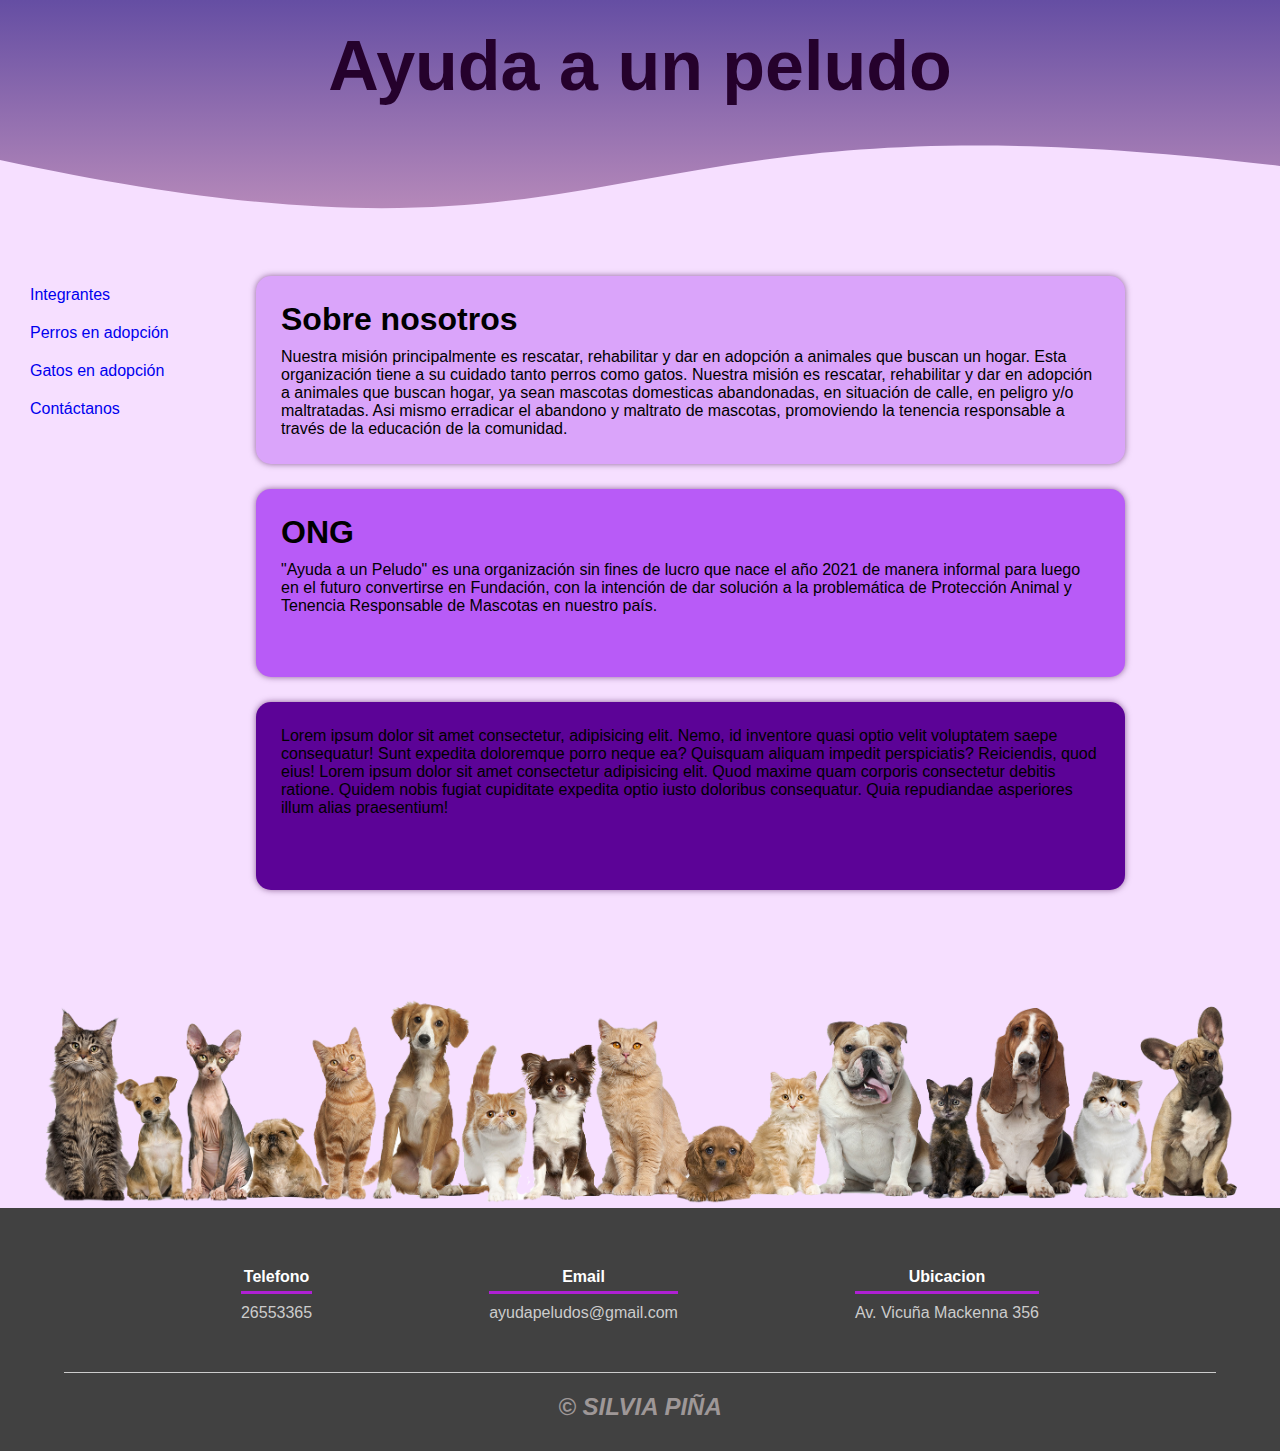
<file: index.html>
<!DOCTYPE html>
<html lang="en">

<head>
    <meta charset="UTF-8">
    <meta http-equiv="X-UA-Compatible" content="IE=edge">
    <meta name="viewport" content="width=device-width, initial-scale=1.0">
    <link rel="stylesheet" href="css/estilos.css">
    <meta name="viewport" content="width=device-width, user-scalable=no, initial-scale=1.0, maximum-scale=1.0, minimum-scale=1.0">
    <link rel="shortcut icon" href="img/logo1.png" type="image/x-icon">
<title>Document</title>
</head>

<body>

    <header>


       





        <section class="header">
            <h1>Ayuda a un peludo</h1>


        </section>
        <div class="wave" style="height: 150px; overflow: hidden;"><svg viewBox="0 0 500 150" preserveAspectRatio="none"
                style="height: 100%; width: 100%;">
                <path d="M-3.95,41.74 C255.08,186.80 223.47,-36.21 500.00,49.99 L500.00,150.00 L0.00,150.00 Z"
                    style="stroke: none; fill: #f6dfff;"></path>
            </svg></div>



    </header>


    <div class="contenedor">






        <nav>
            <div class="menu">

                <ol>
                    <li><a href="integrantes.html">Integrantes </a></li> 
                    <li><a href="perros.html">Perros en adopción</a></li>
                    <li><a href="gatos.html">Gatos en adopción</a></li>
            
                    <li><a href="img/ubicacion.mp4">Contáctanos</a></li> <br>

                </ol>
            </div>
        </nav>

        <div class="cuerpo">

            <div class="p1">
                <p>
                    <h1>Sobre nosotros</h1>
                    Nuestra misión principalmente es rescatar, rehabilitar y dar en adopción a animales que buscan un hogar.

                        Esta organización tiene a su cuidado tanto perros como gatos. Nuestra misión es rescatar, rehabilitar y dar en adopción a animales que buscan hogar, ya sean mascotas domesticas abandonadas,
                        en situación de calle, en peligro y/o maltratadas. Asi mismo erradicar el abandono
                    y maltrato de mascotas, promoviendo la tenencia responsable a través de la educación de la comunidad.
                </p>
            </div>
            <div class="p2">
                <p>
                    <h1>ONG</h1>
                    "Ayuda a un Peludo" es una organización sin fines de lucro que nace el año 2021 de manera informal para luego en el futuro convertirse en Fundación, 
                        con la intención de dar solución a la problemática de Protección Animal y Tenencia Responsable de Mascotas en nuestro país.


                </p>
            </div>

            <div class="p3">
                <p>
                   Lorem ipsum dolor sit amet consectetur, adipisicing elit. Nemo, id inventore quasi optio velit voluptatem saepe consequatur! Sunt expedita doloremque porro neque ea? Quisquam aliquam impedit perspiciatis? Reiciendis, quod eius!  
                   Lorem ipsum dolor sit amet consectetur adipisicing elit. Quod maxime quam corporis consectetur debitis ratione. Quidem nobis fugiat cupiditate expedita optio iusto doloribus consequatur. Quia repudiandae asperiores illum alias praesentium!
                </p>

            </div>







        </div>

        



    </div>

  

    
    <img src="img/pngwing.com (2).png" alt="" width="100%">


    <footer>
        <div class="contenedor-footer">
            <div class="content-foo">
                <h4>Telefono</h4>
                <p>26553365</p>
            </div>
            <div class="content-foo">
                <h4>Email</h4>
                <p>ayudapeludos@gmail.com</p>
            </div>
            <div class="content-foo">
                <h4>Ubicacion</h4>
                <p>Av. Vicuña Mackenna 356</p>
            </div>
        </div>
        <h2 class="titulo-final">&copy; SILVIA PIÑA

        </h2>
    </footer>




</body>

</html>
</file>
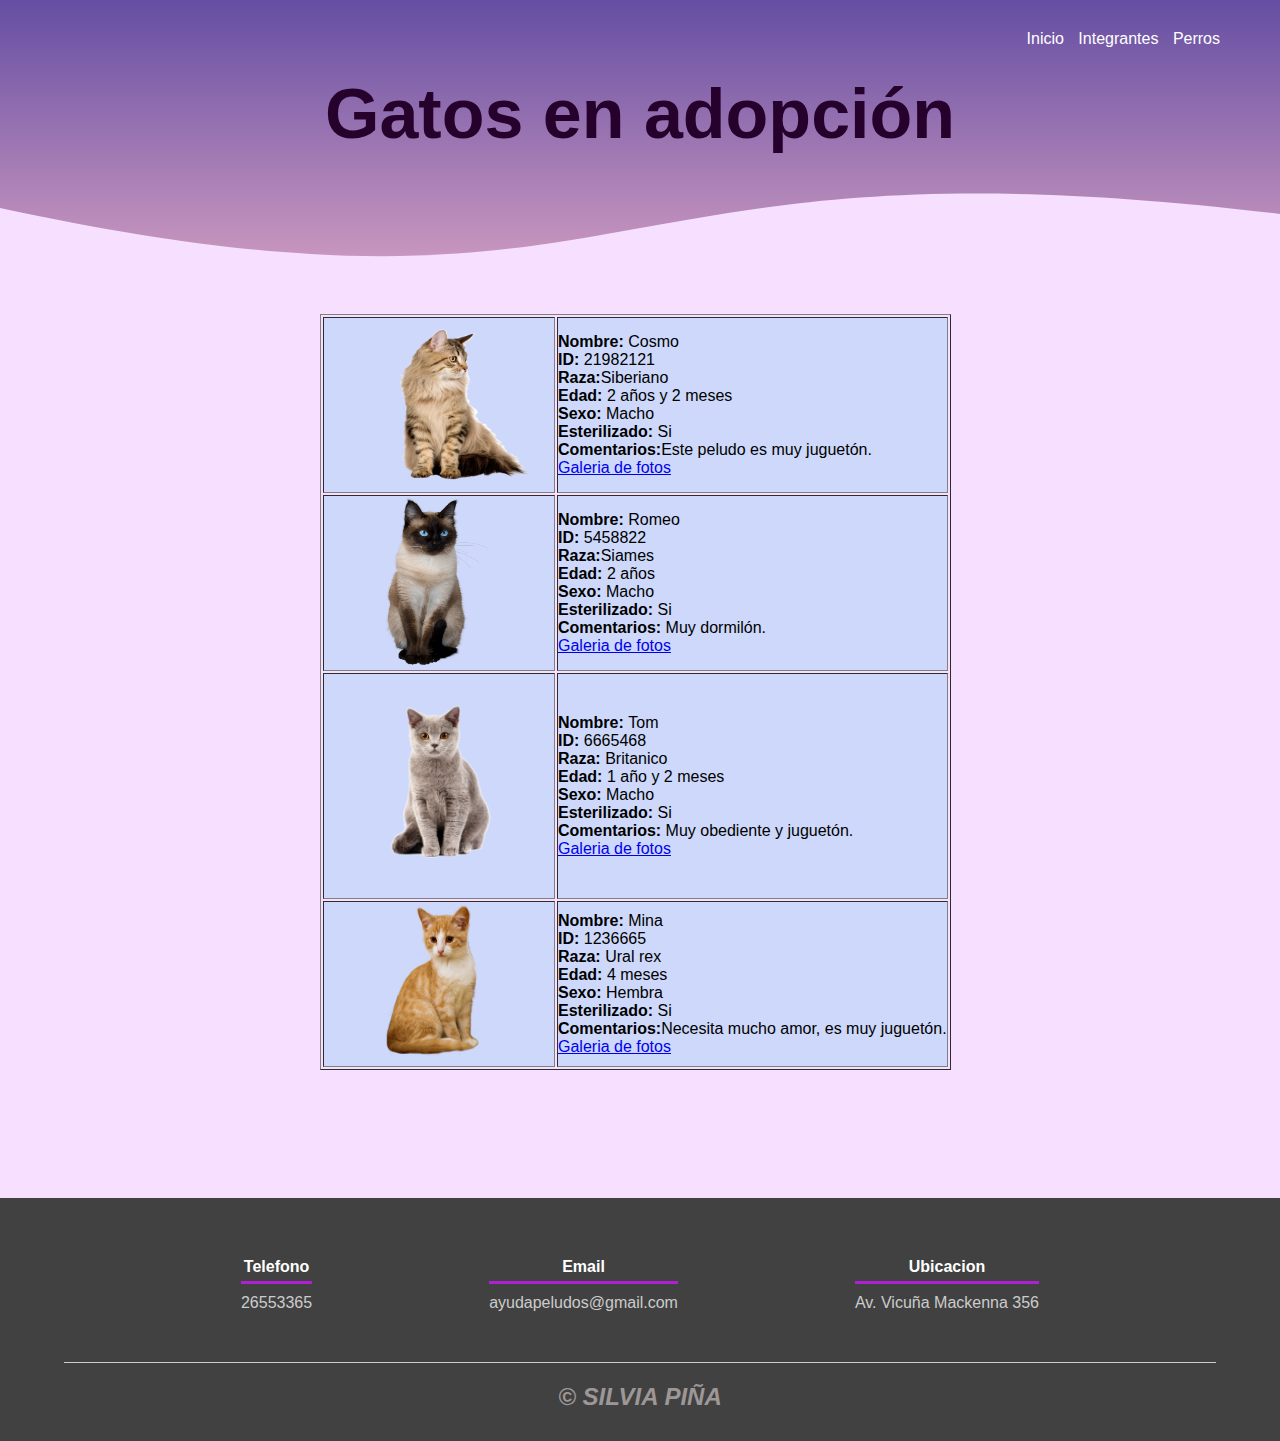
<file: gatos.html>
<!DOCTYPE html>
<html lang="es">

<head>
    <meta charset="UTF-8">
    <meta http-equiv="X-UA-Compatible" content="IE=edge">
    <meta name="viewport" content="width=device-width, initial-scale=1.0">
    <title>Gatos</title>
    <link rel="shortcut icon" href="img/logo1.png" type="image/x-icon">
    <link rel="stylesheet" href="css/estilos.css">
    <link rel="preconnect" href="https://fonts.gstatic.com">
    <link href="https://fonts.googleapis.com/css2?family=Open+Sans:wght@300&display=swap" rel="stylesheet">
    
    <style>
        tr {
            background-color: #62c4eb46;
        }
    </style>



</head>

<body>

    <header>
   <div class="nav">

            <a href="index.html">Inicio</a>
            <a href="integrantes.html">Integrantes</a>
            <a href="perros.html">Perros</a>

    </div>

        <section class="header">
            
                <h1>Gatos en adopción</h1>
            


        </section>
        <div class="wave" style="height: 150px; overflow: hidden;"><svg viewBox="0 0 500 150" preserveAspectRatio="none"
                style="height: 100%; width: 100%;">
                <path d="M-3.95,41.74 C255.08,186.80 223.47,-36.21 500.00,49.99 L500.00,150.00 L0.00,150.00 Z"
                    style="stroke: none; fill: #f6dfff ;"></path>
            </svg></div>

    </header>










    <main>
        <section class="contenedor-perros">

            <div class="contenedor-tabla">


                <table border="1">
                    <tr>

                        <td>
                           <div class="gatos">
                                <img src="img/g1.png" alt="" width="150" height="170">
                            </div>
                        </td>
                        <td>
                            <p>
                                <b>Nombre: </b>Cosmo <br>
                                <b>ID: </b> 21982121<br>
                                <b>Raza:</b>Siberiano<br>
                                <b>Edad:</b> 2 años y 2 meses<br>
                                <b>Sexo: </b>Macho <br>
                                <b>Esterilizado: </b>Si <br>
                                <b>Comentarios:</b>Este peludo es muy juguetón.
                                <br>
                                <div class="hola">
                                <a href="img/cosmo.png">Galeria de fotos</a>
                            </div>
                            </p>
                        </td>
                    </tr>
                    <tr>
                        <td>
                            <div class="gatos">
                                <img src="img/g2.png" alt="" width="105" height="170">
                            </div>
                        </td>
                        <td>
                            <p>
                                <b>Nombre: </b> Romeo<br>
                                <b>ID: </b>5458822 <br>
                                <b>Raza:</b>Siames <br>
                                <b>Edad:</b> 2 años<br>
                                <b>Sexo: </b> Macho<br>
                                <b>Esterilizado:</b> Si<br>
                                <b>Comentarios: </b>Muy dormilón. <br>
                                <a href="img/siames.png">Galeria de fotos</a>
                                <br>

                            </p>
                        </td>
                    </tr>
                    <tr>
                        <td>

                            <img src="img/g3.png" alt="" width="230" height="220">
                        </td>
                        <td>
                            <p>
                                <b>Nombre: </b>Tom<br>
                                <b>ID: </b> 6665468 <br>
                                <b>Raza: </b>Britanico <br>
                                <b>Edad: </b>1 año y 2 meses<br>
                                <b>Sexo: </b>Macho <br>
                                <b>Esterilizado: </b> Si<br>
                                <b>Comentarios: </b>Muy obediente y juguetón.
                                <br><a href="img/tom.png">Galeria de fotos</a>

                            </p>
                        </td>
                    </tr>
                    <tr>
                        <td>
                            <div class="gatos">
                                <img src="img/g4.png" alt="" width="100" height="160">
                            </div>
                        </td>
                        <td>
                            <p>
                                <b>Nombre: </b>Mina <br>
                                <b>ID: </b> 1236665<br>
                                <b>Raza: </b> Ural rex<br>
                                <b>Edad: </b> 4 meses<br>
                                <b>Sexo: </b>Hembra <br>
                                <b>Esterilizado: </b> Si<br>
                                <b>Comentarios:</b>Necesita mucho amor, es muy juguetón. <br>
                                <a href="img/mina.png">Galeria de fotos</a>
                                <br>

                            </p>
                        </td>
                    </tr>

                </table>






            </div>












    </main>
    <footer>
        <div class="contenedor-footer">
            <div class="content-foo">
                <h4>Telefono</h4>
                <p>26553365</p>
            </div>
            <div class="content-foo">
                <h4>Email</h4>
                <p>ayudapeludos@gmail.com</p>
            </div>
            <div class="content-foo">
                <h4>Ubicacion</h4>
                <p>Av. Vicuña Mackenna 356</p>
            </div>
        </div>
        <h2 class="titulo-final">&copy; SILVIA PIÑA

        </h2>
    </footer>


</body>

</html>
</file>
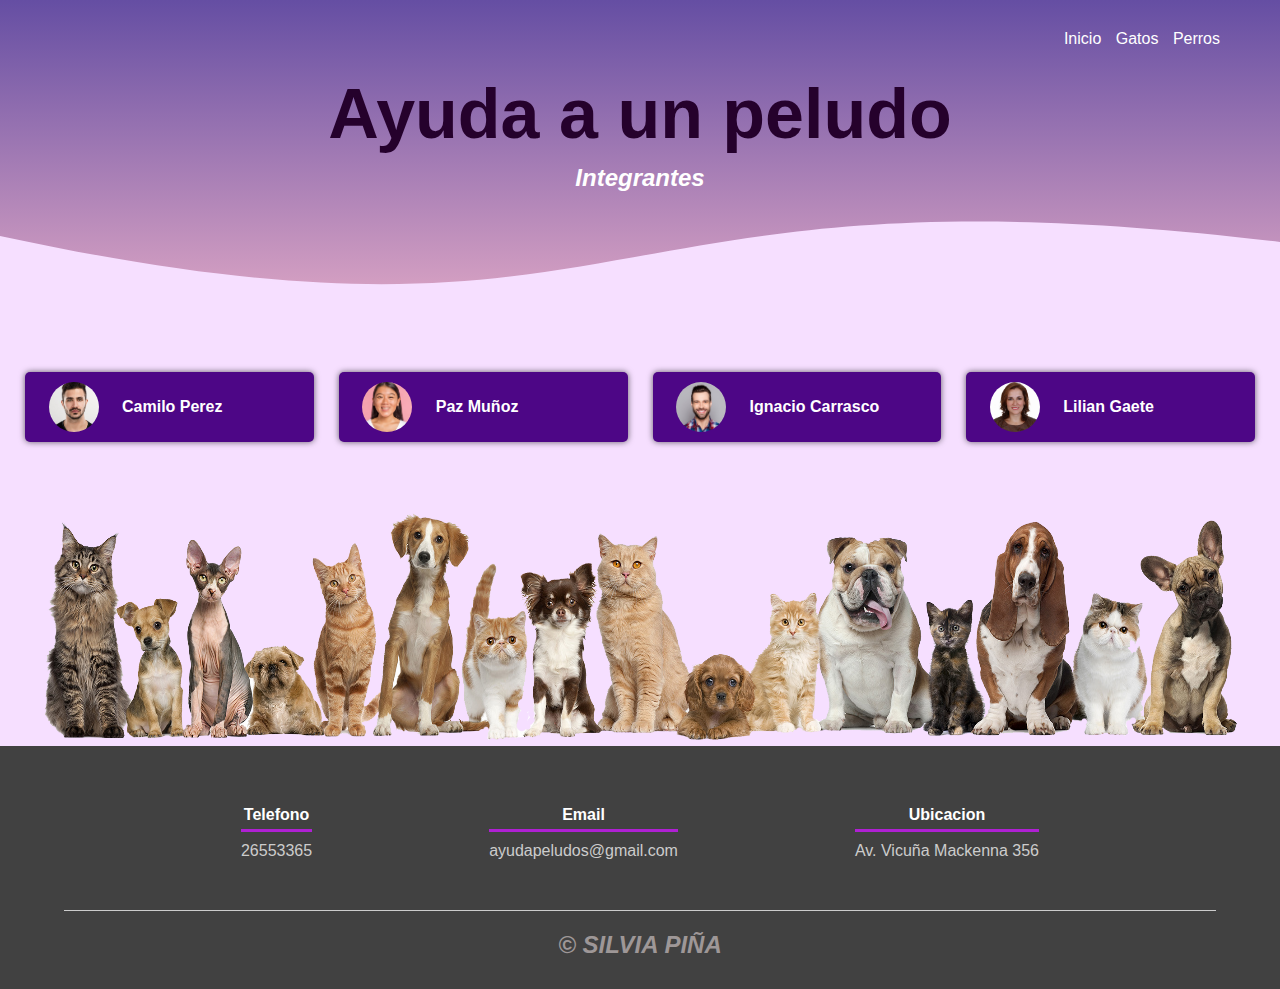
<file: integrantes.html>
<!DOCTYPE html>
<html lang="es">

<head>
    <meta charset="UTF-8">
    <meta http-equiv="X-UA-Compatible" content="IE=edge">
    <meta name="viewport" content="width=device-width, initial-scale=1.0">
    <title>Ayuda a un Peludo</title>
    <link rel="shortcut icon" href="img/logo1.png" type="image/x-icon">
    <link rel="stylesheet" href="css/estilos.css">
    <link rel="preconnect" href="https://fonts.gstatic.com">
    <link href="https://fonts.googleapis.com/css2?family=Open+Sans:wght@300&display=swap" rel="stylesheet">
    
</head>



<body>

    <header>

        <div class="nav">




        <a href="index.html">Inicio</a>
        <a href="gatos.html">Gatos</a>
        <a href="perros.html">Perros</a>

    </div>





        <section class="header">
            <h1>Ayuda a un peludo</h1>
            <h2>Integrantes</h2>


        </section>
        <div class="wave" style="height: 150px; overflow: hidden;"><svg viewBox="0 0 500 150" preserveAspectRatio="none"
                style="height: 100%; width: 100%;">
                <path d="M-3.95,41.74 C255.08,186.80 223.47,-36.21 500.00,49.99 L500.00,150.00 L0.00,150.00 Z"
                    style="stroke: none; fill: #f6dfff;"></path>
            </svg></div>



    </header>




    <div class="inte">
        
        <div class="cards">
            <div class="card">
                <img src="img/camilo.jpg" alt="">
                <div class="contenido-texto-card">
                    <a href="img/camilo.png">
                        <h4>Camilo Perez</h4>
                    </a>


                </div>
            </div>

            <div class="card">
                <img src="img/m1.jpg" alt="">
                <div class="contenido-texto-card">
                    <a href="img/paz.png">
                        <h4>Paz Muñoz</h4>
                    </a>

                </div>
            </div>

            <div class="card">
                <img src="img/m2.jpg" alt="">
                <div class="contenido-texto-card">
                    <a href="img/igna.png">
                        <h4>Ignacio Carrasco</h4>
                    </a>


                </div>
            </div>

            <div class="card">
                <img src="img/h2.jpg" alt="">
                <div class="contenido-texto-card">
                    <a href="img/lili.png">
                        <h4>Lilian Gaete</h4>
                    </a>

                </div>
            </div>

        </div>





    </div>



<img src="img/pngwing.com (2).png" alt="" width="100%" height="230">






    </section>


    <footer>
        <div class="contenedor-footer">
            <div class="content-foo">
                <h4>Telefono</h4>
                <p>26553365</p>
            </div>
            <div class="content-foo">
                <h4>Email</h4>
                <p>ayudapeludos@gmail.com</p>
            </div>
            <div class="content-foo">
                <h4>Ubicacion</h4>
                <p>Av. Vicuña Mackenna 356</p>
            </div>
        </div>
        <h2 class="titulo-final">&copy; SILVIA PIÑA

        </h2>
    </footer>



</body>

</html>
</file>
<file: css/estilos.css>
*{
    margin: 0;
    padding: 0;
}


header {
    width: 100%;
    height: 40%;
    
    background: #654ea3;  /* fallback for old browsers */
background: -webkit-linear-gradient(to top, #eaafc8, #654ea3);  /* Chrome 10-25, Safari 5.1-6 */
background: linear-gradient(to top, #eaafc8, #654ea3); /* W3C, IE 10+/ Edge, Firefox 16+, Chrome 26+, Opera 12+, Safari 7+ */



background-size: 600px 345px ;
background-attachment: fixed;
position: relative;


}

.header{
   font-family: sans-serif;
    padding-top: 2%;
    text-align: center;
    color:rgb(37, 1, 44);
    font-size: 35px;
}

body{

background-color: #f6dfff;
font-family: sans-serif;



}



.contenedor{
    display: flex;
    justify-content:right;
    margin-top: 10px;
    margin-bottom: 70px;
    
}

.cuerpo{
    
    width: 80%;
    margin-bottom: 100px;
  
   
}

nav{
  
    width: 20%;
   
    
}
nav a{
    text-decoration: none;
    

}



nav li{
display: block;

padding: 10px 0px 10px 30px;

}


h1{
    padding-bottom: 10px;
}


.p1{
    background-color: rgb(218, 164, 250);
    
}

.p2{
    background-color: rgb(184, 91, 247);
}

.p3{
    background-color: rgb(92, 3, 151);
}

.p1 , .p2 , .p3{

margin-bottom: 25px;
padding: 25px;

box-shadow: 0 0 6px 0 rgba(58, 4, 71, 0.562);
height: 25%;
width: 80%;
border-radius: 15px;

}

nav li:hover{
    
    background-color: rgba(133, 37, 189, 0.411);
border-radius: 7px;
transition: 0.4s;

}

nav a:hover{
    color: rgb(255, 255, 255); 
}


.p1:hover,.p2:hover,.p3:hover{
    
    background-color: rgb(227, 185, 252);
    transition: 0.3s;
}


.fondo{
    padding: 20px 0px 0px 30px;
    
}


 
  

.cards{
    display: flex;
    justify-content: space-evenly;
    
}

.cards .card{
    background: #4d0686;
    display: flex;
    width: 46%;
    height: 70px;
    align-items: center;
    justify-content: space-evenly;
    border-radius: 5px;
    box-shadow: 0 0 6px 0 rgba(0, 0, 0, 0.6);
    margin-bottom: 70px;
    margin-right: 25px;
    margin-top: 30px;
}

.cards .card img{
    width: 50px;
    height: 50px;
    object-fit: cover;
    border: px solid #fff;
    border-radius: 50%;
    display: block;
    margin: 5px;
    
   
}

.cards .card > .contenido-texto-card{
    width: 60%;
   

}

.cards .card > .contenido-texto-card p{
    font-weight: 5%;
    padding-top: 50px;
    margin-top: 5px;
}

.cards a{
    color: #fff;
}


.inte{
margin-left: 25px;

}
.cards a{
    text-decoration: none;
}

h2{
    font-size: x-large;
    color: white;
    font-family: sans-serif;
    font-style: italic;
    
}


.nav{
    text-align: right;
    padding: 30px 50px 0 0;
}

.nav > a{
    color:#fff;
    font-weight: 300;
    /*le quitamos subrayado*/
    text-decoration: none;
    /*cuanto se separar el uno del otro*/
    margin-right: 10px;
}

.nav > a:hover{
    text-decoration: underline;
}

/* footer */

footer{
    background: #414141;
    padding: 60px 0 30px 0;
    margin: auto;
    overflow: hidden;
}

.contenedor-footer{
    display: flex;
    width: 90%;
    justify-content: space-evenly;
    margin: auto;
    padding-bottom: 50px;
    border-bottom: 1px solid #ccc;
}

.content-foo{
    text-align: center;
}

.content-foo h4{
    color: #fff;
    border-bottom: 3px solid #af20d3;
    padding-bottom: 5px;
    margin-bottom: 10px;
}

.content-foo p{
    color: #ccc;
}

.titulo-final{
    text-align: center;
    font-size: 24px;
    margin: 20px 0 0 0;
    color: #9e9797;
}

.contenedor-tabla{

    margin: 0 25% 10% 25%;
    
    
    }

   
.gatos{
    margin-left: 60px;
    }

    .dalmata ,.rusell, .golden{
        margin: 0 0 5px 30px;
    }
</file>
